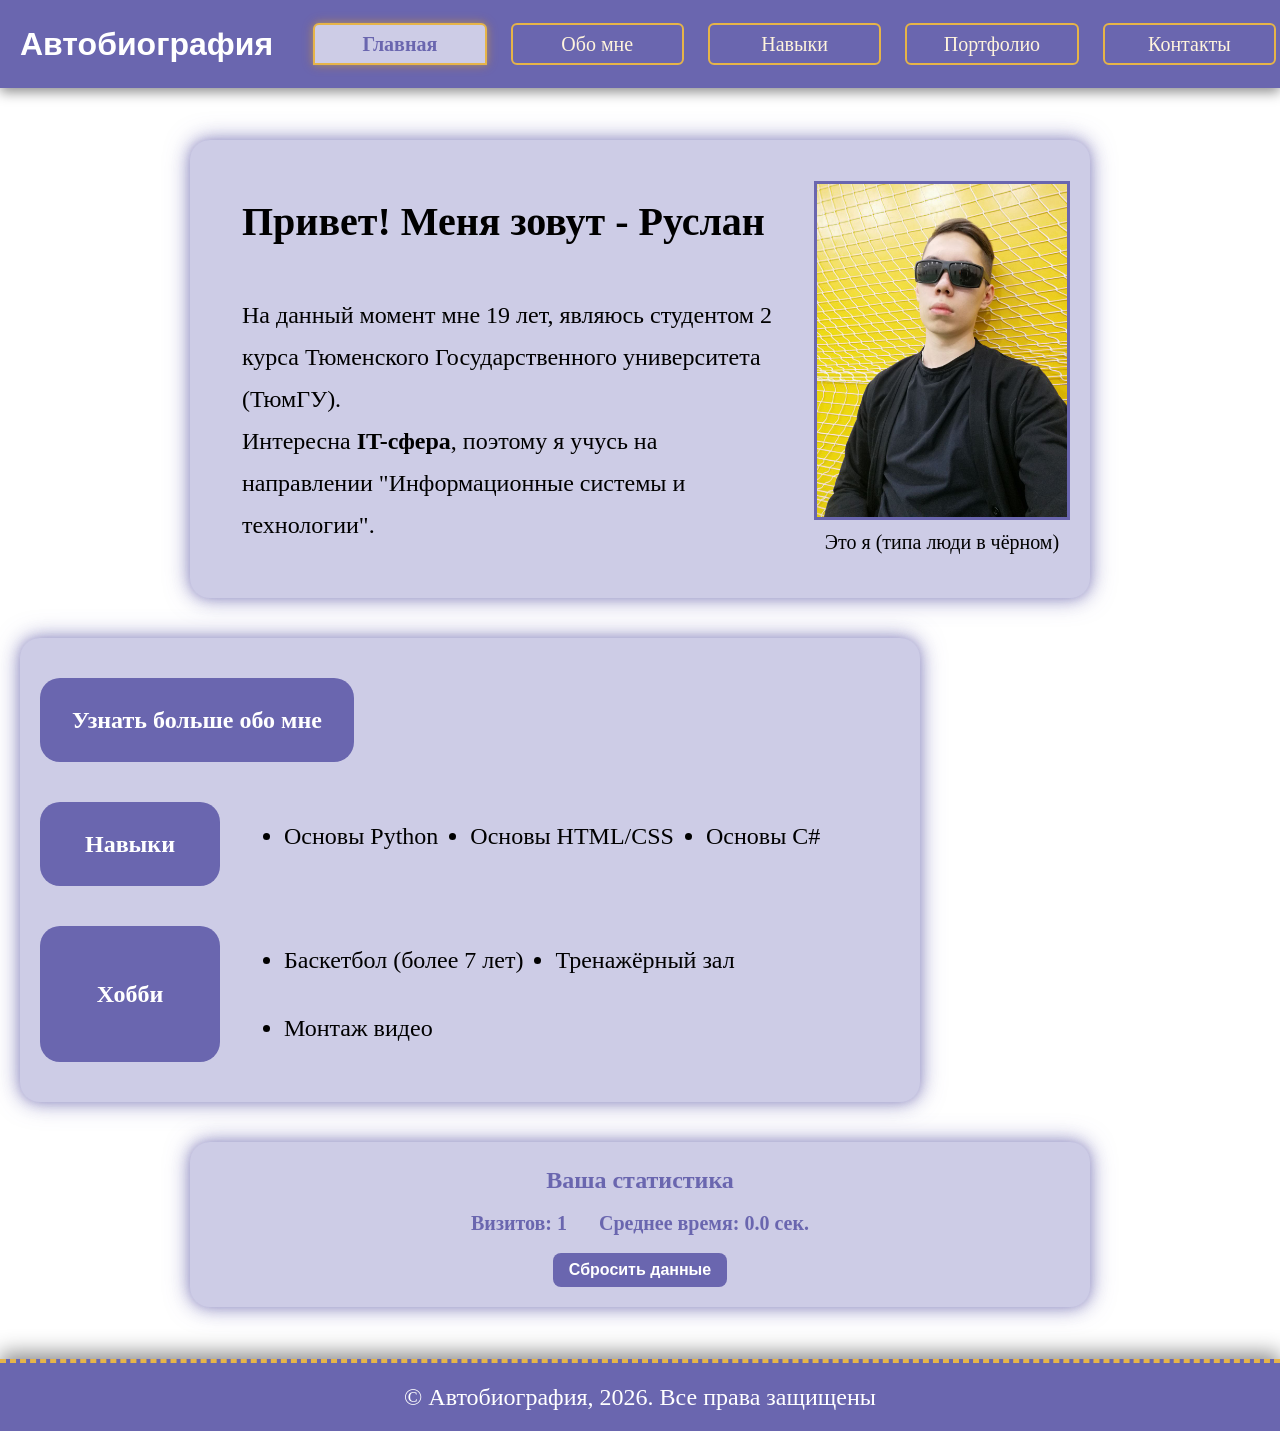
<file: index.html>
﻿<!DOCTYPE html>
<html lang="ru">
<head>
    <meta charset="utf-8" />
    <meta name="viewport" content="width=device-width, initial-scale=1.0">
    <link rel="stylesheet" href="css/common.css">
    <link rel="stylesheet" href="css/index.css">
    <title>Автобиография</title>
</head>
<body>
    <div id="header-layout"></div>
    <main>
        <h2 class="caption">Главная</h2>
        <div class="block">
            <div class="text t_1">
                <div class="text1_block">
                    <h2>Привет! Меня зовут - Руслан</h2>
                    <p class="p1">
                        <br />
                        На данный момент мне 19 лет, являюсь студентом 2 курса Тюменского Государственного университета (ТюмГУ).<br />
                        Интересна <strong>IT-сфера</strong>, поэтому я учусь на направлении "Информационные системы и технологии".
                    </p>
                </div>
                <figure>
                    <img class="avatar" src="static/images/avatar.jpg" alt="Моя фотография" width="600" height="400" loading="eager"/>
                    <figcaption>Это я (типа люди в чёрном)</figcaption>
                </figure>
            </div>
            <div id="dynamic-lists-layout"></div>
            <div id="stat-panel" class="text t_3">
                <h3>Ваша статистика</h3>
                <div class="stat-grid">
                    <p>Визитов: <span id="visit-count">0</span></p>
                    <p>Среднее время: <span id="avg-time">0</span> сек.</p>
                </div>
                <button id="reset-stats" class="reset-button">Сбросить данные</button>
            </div>
        </div>
    </main>
    <div id="footer-layout"></div>
    <script type="module" src="js/main.js"></script> 
</body>
</html>
</file>
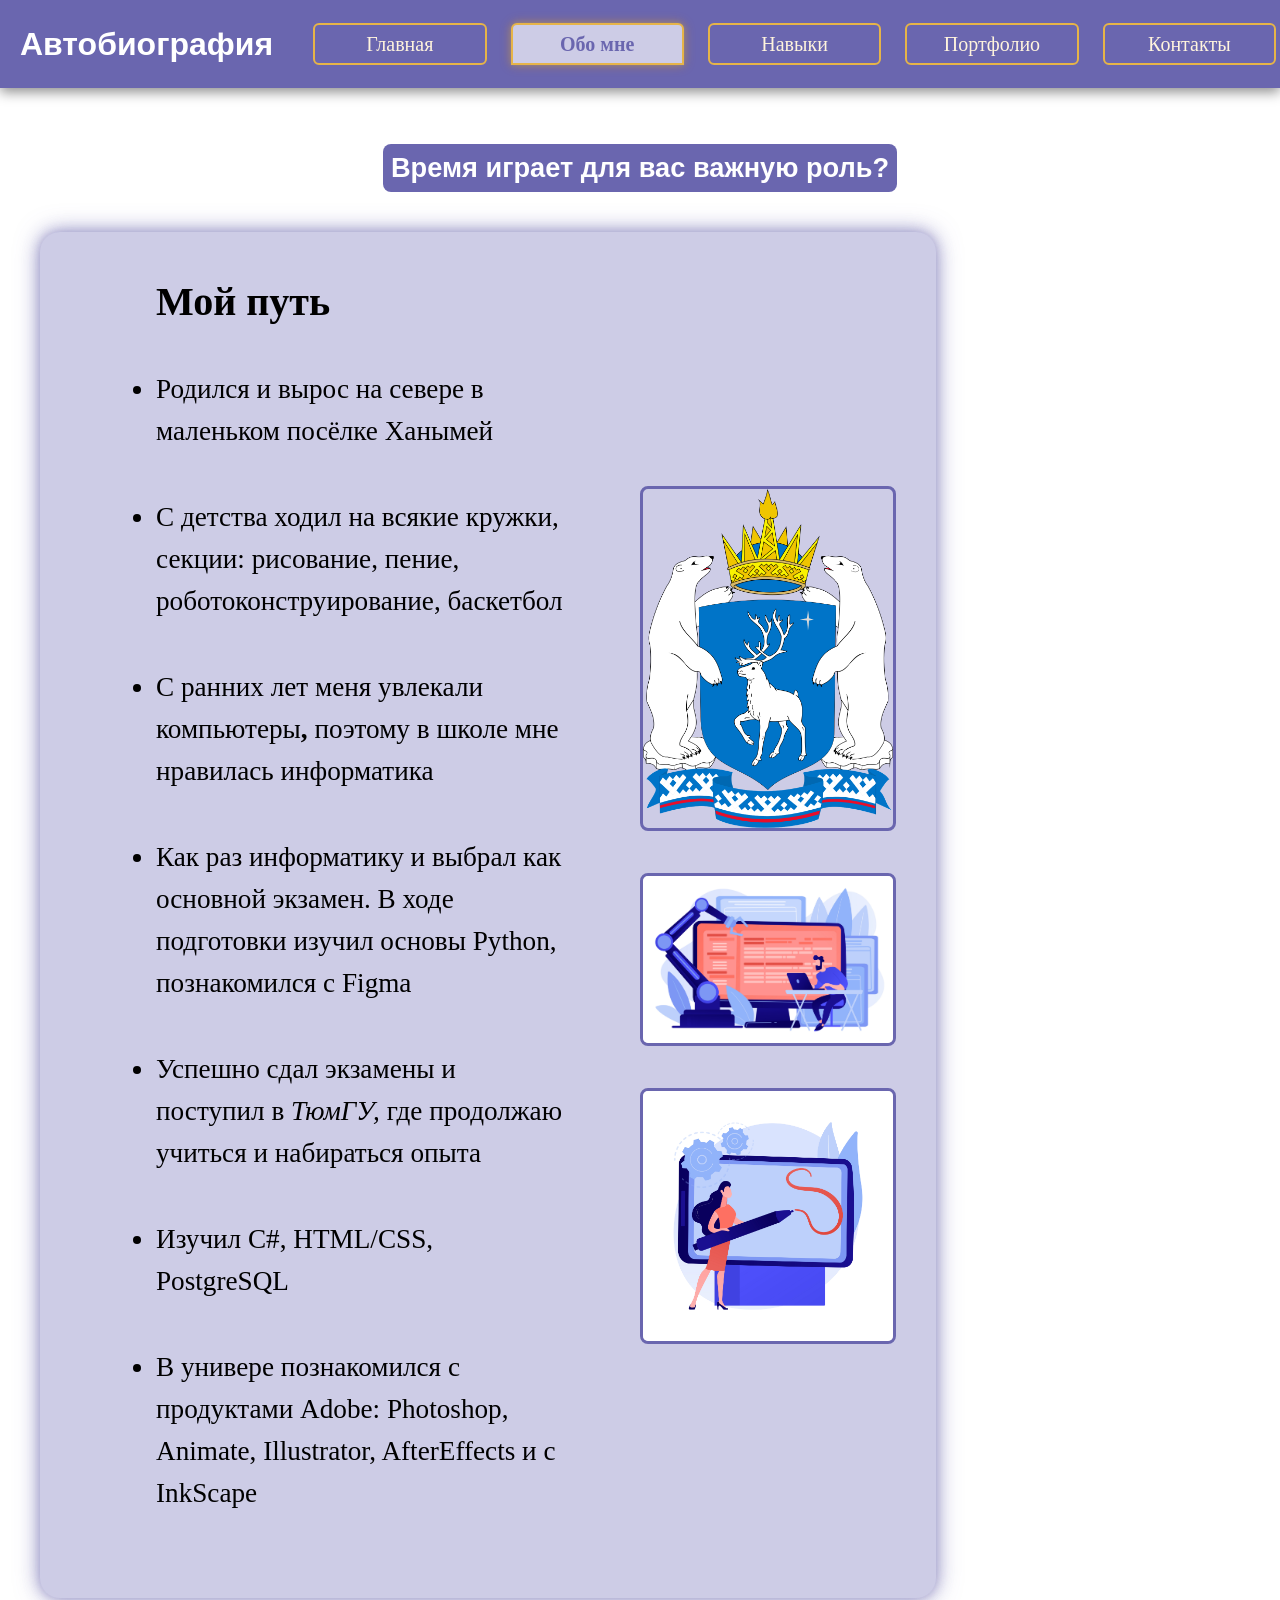
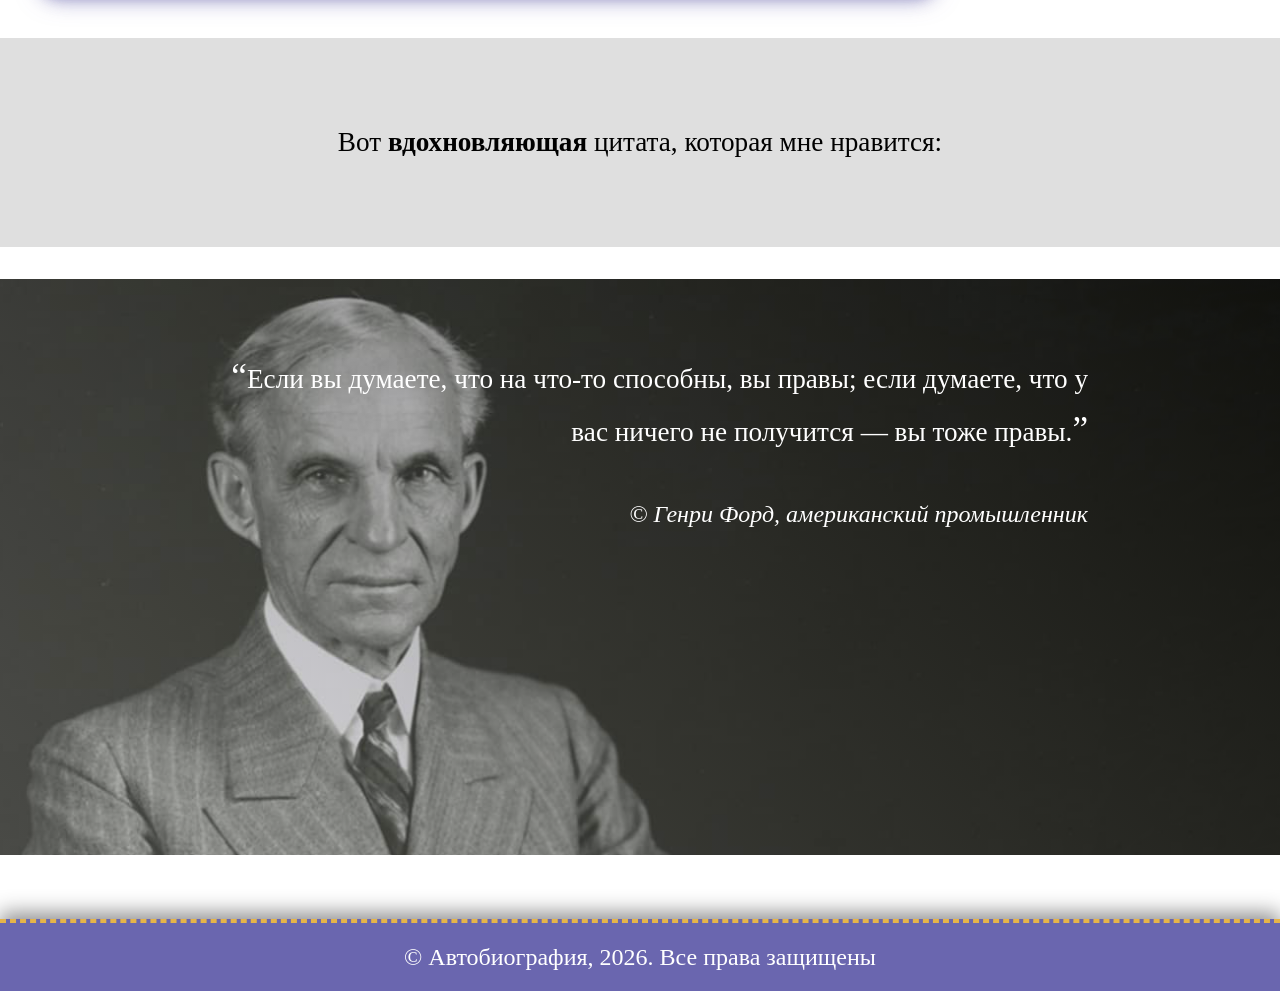
<file: about_me.html>
<!DOCTYPE html>
<html lang="ru">
<head>
    <meta charset="UTF-8">
    <meta name="viewport" content="width=device-width, initial-scale=1.0">
    <link rel="stylesheet" href="css/common.css">
    <link rel="stylesheet" href="css/about_me.css">
    <title>Обо мне</title>
</head>
<body>
    <div id="header-layout"></div>
    <main>
        <h2 class="caption">Обо мне</h2>
        <dialog id="modalWindow" class="modal-window">
            <h2>Нет времени читать всю информацию?</h2>
            <p>Я подготовил для вас своё <br><a class="a_resume" href="static/resume/resume.pdf" download="Резюме">=> Резюме <=</a></p>
            <div class="closeButtonBlock">
                <button id="closeButton" class="diagButton">Закрыть</button>
            </div>
        </dialog>
        <div class="diagButtonBlock">
            <button id="openButton" class="diagButton">Время играет для вас важную роль?</button>
        </div>
        <div class="text1">
            <div class="text1_block">
                <h2>Мой путь</h2>
                <ul class="points" id="biography-steps"></ul>
            </div>
            <div class="images">
                <img class="text1_img" src="static/images/Yamal.png" alt="Ямал" width="600" height="400" loading="eager"/>
                <img class="text1_img" src="static/images/Comp_science.jpg" alt="Информатика" width="600" height="400" loading="eager"/>
                <img class="text1_img" src="static/images/Design.jpg" alt="Дизайн" width="600" height="400" loading="lazy"/>
            </div>
        </div>
        <div class="quote-background">
            <p class="quote">Вот <strong>вдохновляющая</strong> цитата, которая мне нравится:</p>
        </div>
        <div class="text2">
            <blockquote>
                <p><span class="symbols">&ldquo;</span>Если вы думаете, что на что-то способны, вы правы; если думаете, что у вас ничего не получится — вы тоже правы.<span class="symbols">&rdquo;</span></p>
                <cite>&copy; Генри Форд, американский промышленник</cite>
            </blockquote>
        </div>
    </main>
    <div id="footer-layout"></div>
    <script type="module" src="js/main.js"></script>
</body>
</html>
</file>
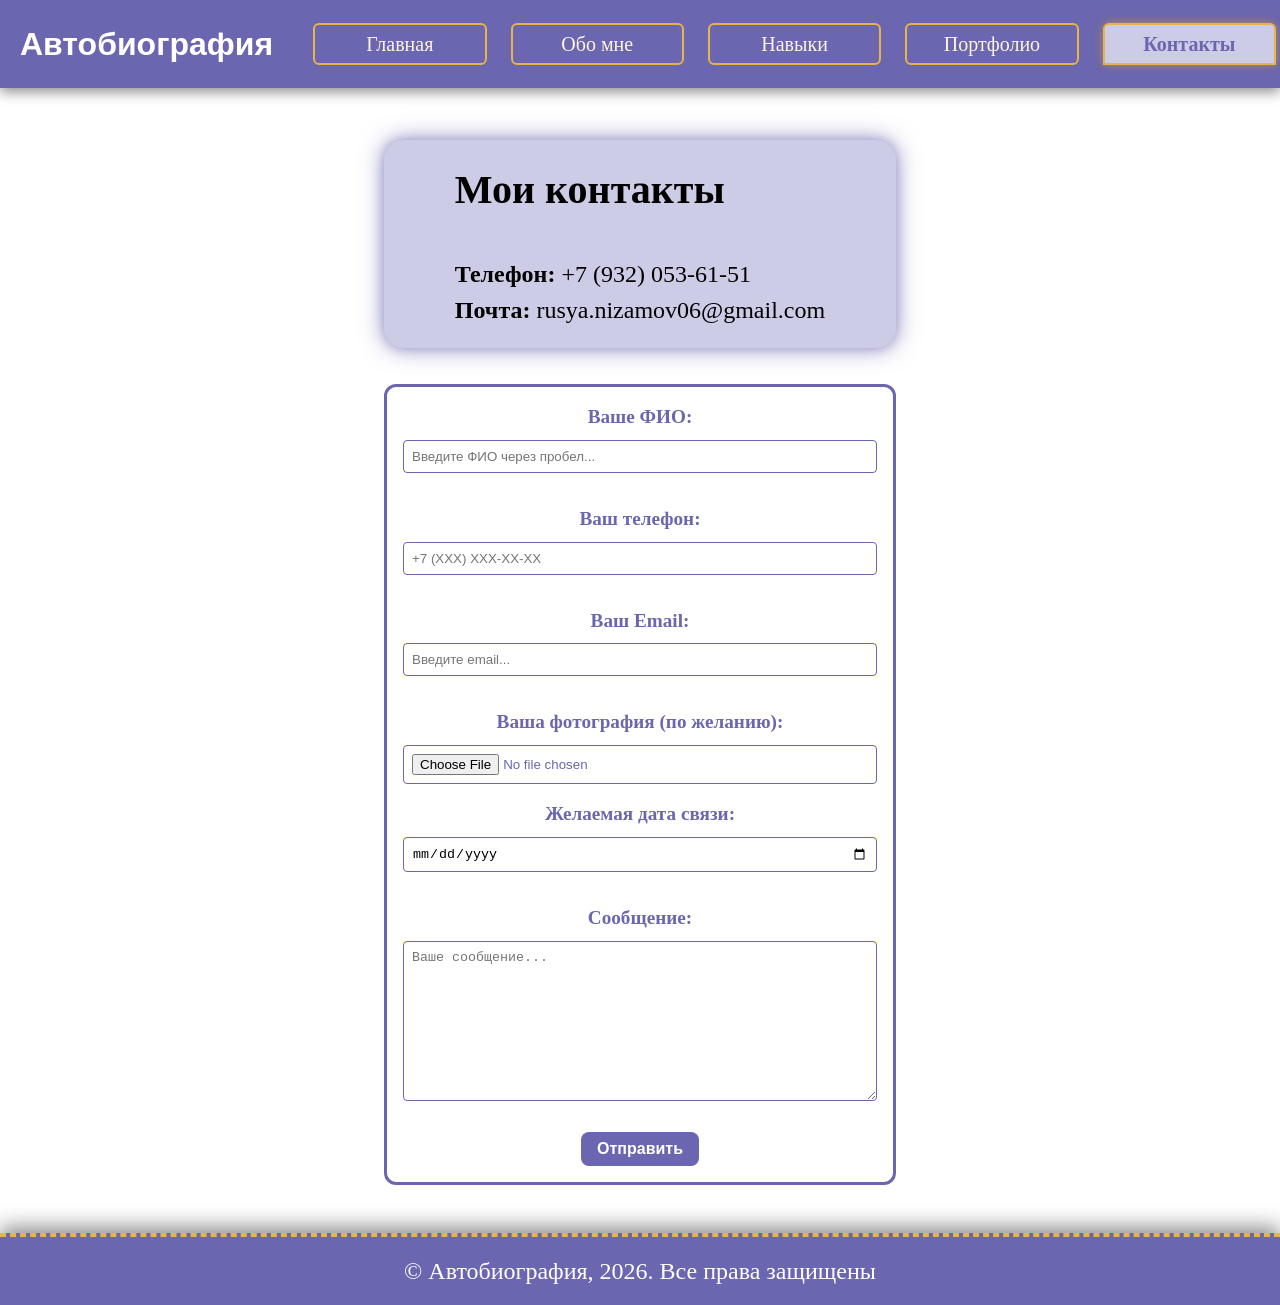
<file: contacts.html>
<!DOCTYPE html>
<html lang="ru">
<head>
    <meta charset="UTF-8">
    <meta name="viewport" content="width=device-width, initial-scale=1.0">
    <link rel="stylesheet" href="css/common.css">
    <link rel="stylesheet" href="css/contacts.css">
    <title>Контакты</title>
</head>
<body>
    <div id="header-layout"></div>
    <main>
        <h2 class="caption">Контакты</h2>
        <div class="text1">
            <div class="text1_block">
                <h2>Мои контакты</h2>
                <p class="p1">
                    <br />
                    <strong>Телефон:</strong> +7&nbsp;(932)&nbsp;053-61-51
                    <br />
                    <strong>Почта:</strong> rusya.nizamov06@gmail.com
                </p>
            </div>
        </div>
        <div class="form_block">
            <form id="contact-form">
                <div class="form-container">
                    <label for="fio-input">Ваше ФИО:</label>
                    <input type="text" id="fio-input" placeholder="Введите ФИО через пробел...">
                    <div id="fio-output"></div>
                </div>
                <div class="form-container">
                    <label for="phone-input">Ваш телефон:</label>
                    <input type="tel" id="phone-input" placeholder="+7 (XXX) XXX-XX-XX">
                    <div id="phone-output"></div>
                </div>
                <div class="form-container">
                    <label for="email-input">Ваш Email:</label>
                    <input type="email" id="email-input" placeholder="Введите email...">
                    <div id="email-output"></div>
                </div>
                <div class="form-container">
                    <label for="photo-input">Ваша фотография (по желанию):</label>
                    <input type="file" id="photo-input" accept="image/*">
                    <div id="photo-preview"></div>
                </div>
                <div class="form-container">
                    <label for="date-input">Желаемая дата связи:</label>
                    <input type="date" id="date-input">
                    <div id="date-output"></div>
                </div>
                <div class="form-container">
                    <label for="message-input">Сообщение:</label>
                    <textarea id="message-input" placeholder="Ваше сообщение..."></textarea>
                </div>
                <button type="submit" class="submit_button">Отправить</button>
            </form>
        </div>
    </main>
    <div id="footer-layout"></div>
    <script type="module" src="js/main.js"></script>
</body>
</html>
</file>
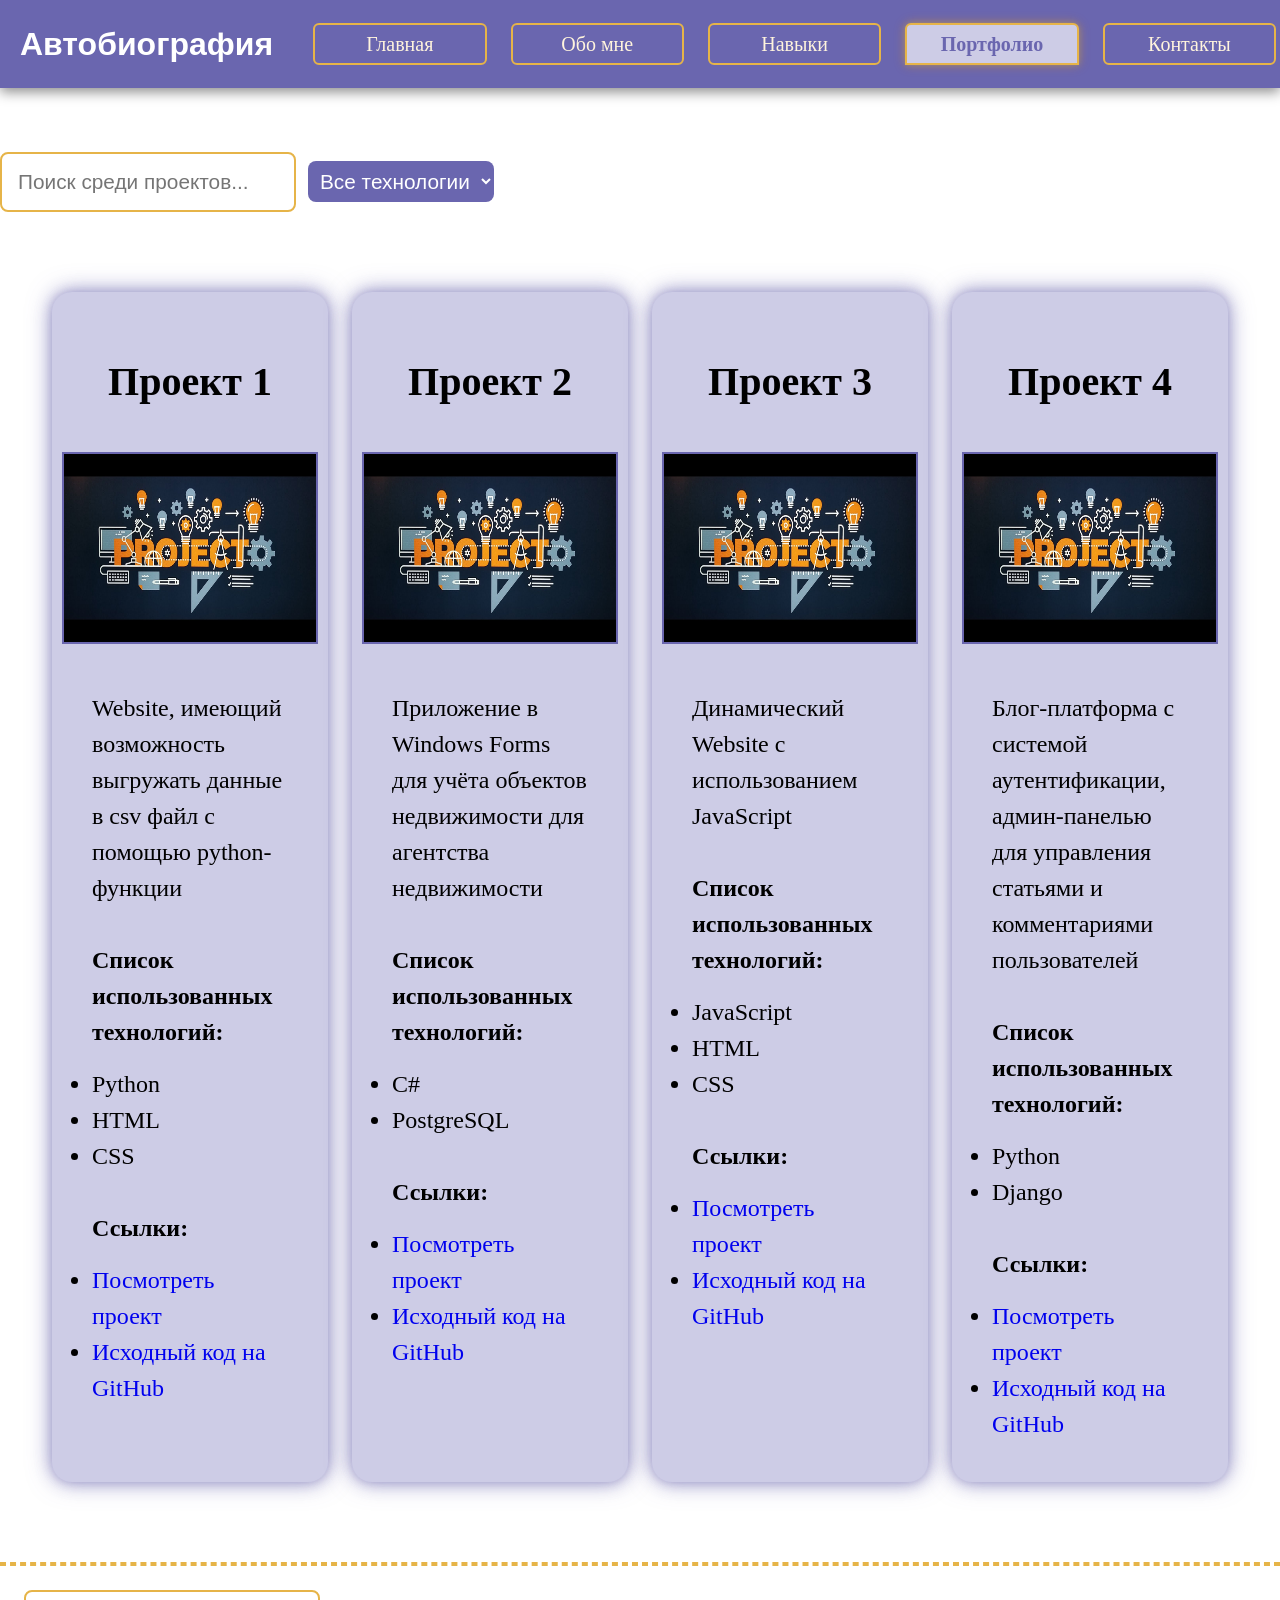
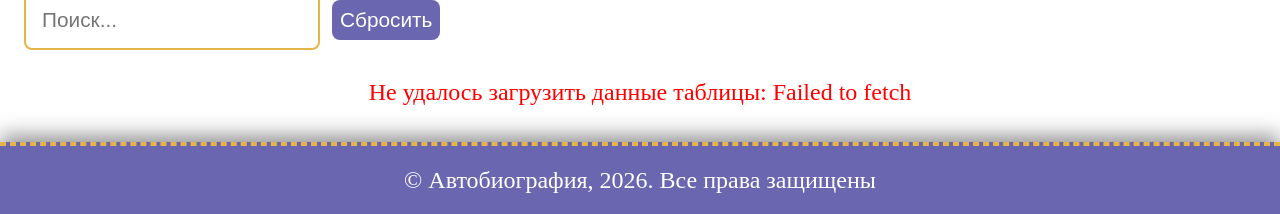
<file: portfolio.html>
<!DOCTYPE html>
<html lang="ru">
<head>
    <meta charset="UTF-8">
    <meta name="viewport" content="width=device-width, initial-scale=1.0">
    <link rel="stylesheet" href="css/common.css">
    <link rel="stylesheet" href="css/portfolio.css">
    <title>Портфолио</title>
</head>
<body>
    <div id="header-layout"></div>
    <main>
        <h2 class="caption">Портфолио</h2>
        <div class="filter-block">
            <input type="text" id="project-search" class="search-field" placeholder="Поиск среди проектов..." />
            <select id="tech-filter" class="diagButton">
                <option value="">Все технологии</option>
                <option value="Python">Python</option>
                <option value="JavaScript">JavaScript</option>
                <option value="HTML">HTML/CSS</option>
                <option value="PostgreSQL">PostgreSQL</option>
                <option value="C#">C#</option>
                <option value="Django">Django</option>
            </select>
        </div>
        <div class="cards" id="projects-layout"></div>
        <hr class="section-divider">
        <div class="table-controls">
            <input type="text" id="table-search" class="search-field" placeholder="Поиск..." />
            <button id="reset-table-btn" class="diagButton reset-table-btn"> Сбросить</button>
        </div>
        <div id="table-layout" class="table-container">
            <p style="text-align: center; color: #e6b448;">Загрузка данных таблицы...</p>
        </div>
    </main>
    <div id="footer-layout"></div>
    <script type="module" src="js/main.js"></script> 
</body>
</html>
</file>
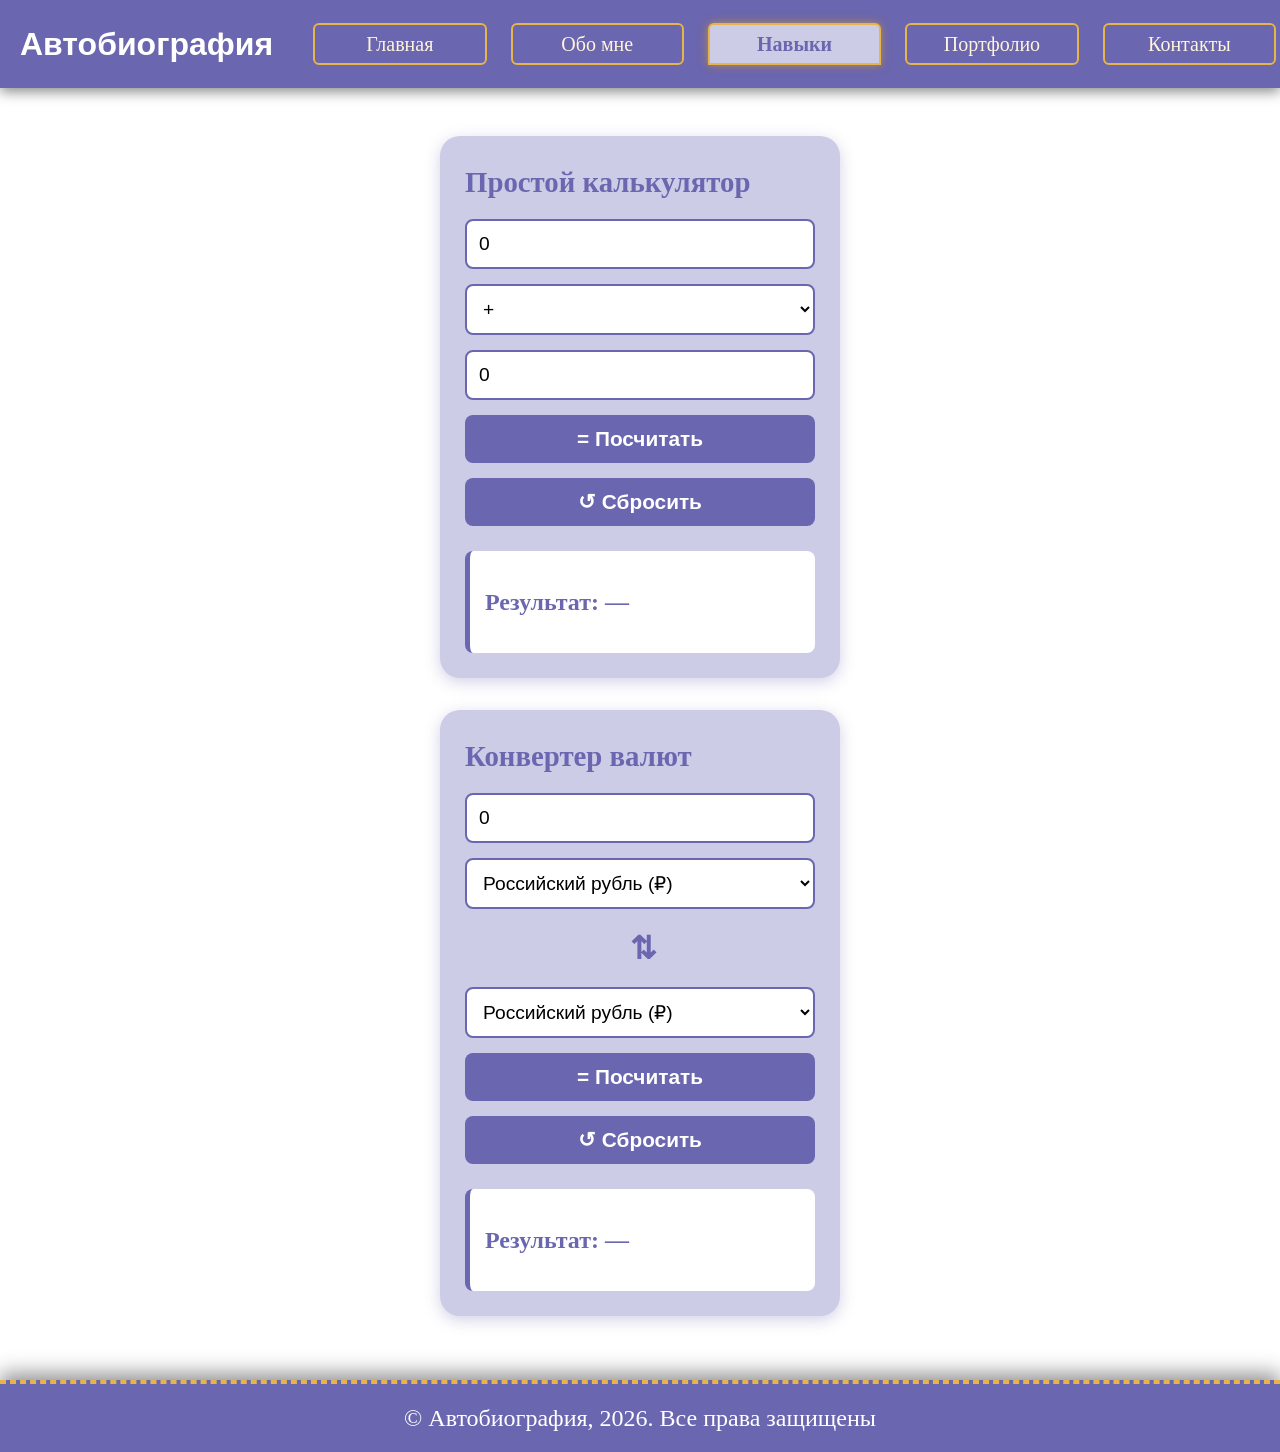
<file: skills.html>
<!DOCTYPE html>
<html lang="ru">
<head>
    <meta charset="UTF-8">
    <meta name="viewport" content="width=device-width, initial-scale=1.0">
    <link rel="stylesheet" href="css/common.css">
    <link rel="stylesheet" href="css/skills.css">
    <title>Навыки</title>
</head>
<body>
    <div id="header-layout"></div>
    <main>
        <h2 class="caption">Навыки</h2>
        <div class="skills-container">
            <div class="skill-card modern-calc">
                <h3>Простой калькулятор</h3>
                <div class="calc-box">
                    <input type="text" id="num1" value="0" placeholder="Число 1" inputmode="decimal"/>
                    <select id="operation">
                        <option value="+">+</option>
                        <option value="-">-</option>
                        <option value="*">*</option>
                        <option value="/">/</option>
                    </select>
                    <input type="text" id="num2" value="0" placeholder="Число 2" inputmode="decimal"/>                    
                    <button id="calc-submit-btn">= Посчитать</button>
                    <button id="calc-reset-btn" class="reset-btn">&#8634; Сбросить</button>                    <div class="result" id="calcResult">
                        Результат: —
                    </div>
                </div>
            </div>
            <div class="skill-card modern-converter">
                <h3>Конвертер валют</h3>
                <div class="converter-box">
                    <input type="text" id="convAmount" value="0" placeholder="Количество" inputmode="decimal"/>
                    <select id="currency1">
                        <option value="RUB">Российский рубль (&#8381;)</option>
                        <option value="USD">Американский доллар ($)</option>
                        <option value="EUR">Евро (&#8364;)</option>
                        <option value="CNY">Китайский юань (&#165;)</option>
                        <option value="GBP">Британский фунт (&#163;)</option>
                        <option value="JPY">Японская иена (&#165;)</option>
                        <option value="TRY">Турецкая лира (&#8378;)</option>
                        <option value="KZT">Казахстанский тенге (&#8376;)</option>
                        <option value="UAH">Украинская гривна (&#8372;)</option>
                        <option value="BYN">Белорусский рубль (Br)</option>
                        <option value="UZS">Узбекский сум (so'm)</option>
                        <option value="AED">Дирхам ОАЭ (&#1583;.&#1573;)</option>
                        <option value="PLN">Польский злотый (z&#322;)</option>
                    </select>
                    <span class="arrow-swap">&#8645;</span>
                    <select id="currency2">
                        <option value="RUB">Российский рубль (&#8381;)</option>
                        <option value="USD">Американский доллар ($)</option>
                        <option value="EUR">Евро (&#8364;)</option>
                        <option value="CNY">Китайский юань (&#165;)</option>
                        <option value="GBP">Британский фунт (&#163;)</option>
                        <option value="JPY">Японская иена (&#165;)</option>
                        <option value="TRY">Турецкая лира (&#8378;)</option>
                        <option value="KZT">Казахстанский тенге (&#8376;)</option>
                        <option value="UAH">Украинская гривна (&#8372;)</option>
                        <option value="BYN">Белорусский рубль (Br)</option>
                        <option value="UZS">Узбекский сум (so'm)</option>
                        <option value="AED">Дирхам ОАЭ (&#1583;.&#1573;)</option>
                        <option value="PLN">Польский злотый (z&#322;)</option>
                    </select>
                    <button id="conv-submit-btn">= Посчитать</button>
                    <button id="conv-reset-btn" class="reset-btn">&#8634; Сбросить</button>                    <div class="result" id="convResult">
                        Результат: —
                    </div>
                </div> 
            </div>
        </div>
    </main>
    <div id="footer-layout"></div>
    <script type="module" src="js/main.js"></script>
</body>
</html>
</file>
<file: css/common.css>
* {
    margin: 0;
    padding: 0;
    box-sizing: border-box;
}
body {
    font-family: Georgia, serif;
    font-size: 1rem;
    line-height: 1.5;
    min-height: 100vh;
    display: flex;
    flex-direction: column;
    visibility: hidden;
    position: fixed;
    width: 100%;
}
body.page-ready {
    visibility: visible;
    position: static;
}
main {
    flex: 1;
}
header {
    position: relative;
    text-align: center;
    background-color: #6A66AF;
    box-shadow: 0 4px 12px rgba(0,0,0,0.45);
    flex-shrink: 0;
    margin-bottom: 2rem;
    z-index: 1000;
}
.header_button {
    width: 20%;
    min-width: 7rem;
    height: auto;
    min-height: 2.5rem;
    align-items: center;
    padding: 0.25rem;
    margin: 0.25rem;
    border: 2px solid #e6b448;
    border-radius: 6px;     
    overflow-wrap: break-word;       
}
.header_link {
    font-size: 1.25rem;
    color: #FFF4DD;
    text-decoration: none;
}
.header_link:hover {
    color: #CDCCE6;
} 
.button_active {
    background-color: #CDCCE6; 
    border-radius: 6px 6px 0 0;
    box-shadow:
        0 0 3px rgba(255, 247, 204, 0.05),
        0 0 6px rgba(255, 235, 59, 0.1),
        0 0 9px rgba(255, 193, 7, 0.15),
        0 0 12px rgba(255, 152, 0, 0.3);
}
.link_active {
    color: #6A66AF;
    font-weight: bold;
}

nav {
    display: flex;
    gap: 1rem;
    row-gap: 0;
    align-items: center;
    justify-content: center;
}
a {
    text-decoration: none;
}
h1 {
    font-family: 'Tahoma', sans-serif;
    color: white;
    padding: 1.25rem;
    font-size: 2rem;
}
a, p, ul, li, strong, em {
    font-size: 1.5rem;
}
h2 {
    font-size: 2.5rem;
}
.caption {
    display: none;
}
footer {
    margin-top: 2rem;
    display: flex;
    flex-shrink: 0;
    flex-direction: column;
    align-items: center;
    background-color: #6A66AF;
    color: white;
    box-shadow: 0 -0.375rem 1.25rem rgba(0,0,0,0.45);
}
hr {
    width: 100%;
    border: 2px dashed #e6b448;
}
.p2 {
    padding: 1rem;
}
.menu-toggle, .left_panel, .burger_img {
    display: none;
}
.burger_img {
    width: 40%;
    height: 40%;
    margin: 1rem;
    cursor: pointer;
}
.left_panel {
    position: fixed;
    top: 0;
    left: 0;
    transform: translateX(-200%);
    width: 40vw;
    height: 100vh;
    background-color: #6A66AF;
    box-shadow: 0 4px 12px rgba(0,0,0,0.45);
    flex-direction: column;
    padding: 1rem;
    transition: left 0.3s ease;
    cursor: pointer;
}
.lp_img {
    width: 2rem;
    height: 2rem;
    margin-bottom: 1rem;
    align-self: flex-end;
}
.lp_caption {
    color: white;
    font-size: 1.5rem;
    padding: 10px 0;
    width: 100%;
    word-wrap: break-word;
    overflow-wrap: break-word;
}
.lp_button {
    width: 100%;
    height: auto;
    min-height: 2.5rem; 
    align-items: center;
    padding: auto;
    margin: 2rem;
    border: 2px solid #e6b448; 
    border-radius: 0.375rem;
    display: flex;          
    align-items: center;      
    justify-content: center;        
    box-sizing: border-box;
    overflow-wrap: break-word;
}
.lp_link {
    font-size: 1.5rem;
    color: #FFF4DD;
    word-wrap: break-word;
    overflow-wrap: break-word;
}
.lp_button_active {
    background-color: #CDCCE6; 
    box-shadow:
        0 0 3px rgba(255, 247, 204, 0.05),
        0 0 6px rgba(255, 235, 59, 0.1),
        0 0 9px rgba(255, 193, 7, 0.15),
        0 0 12px rgba(255, 152, 0, 0.3);
}
.lp_link_active {
    color: #6A66AF;
    font-weight: bold;
}
.lp_link_active:hover {
    color: rgb(236, 151, 52);
}
@media screen and (max-width: 767px) {
    main {
        padding-top: 4rem;
    }
    header {
        display: none;
    }
    .burger_img {
        display: block;
        width: 45px;
        height: 45px;
        margin: 5px 0 0 5px;
        z-index: 1001;
    }
    .burger_img, .caption {
        top: 0;
        position: fixed;
    }
    .left_panel {
        display: flex;
        flex-direction: column;
        align-items: center;      
        justify-content: center; 
        text-align: center;
        overflow-wrap: break-word;
        background-color: #6A66AF;
        box-shadow: 0 0.375rem 1.25rem rgba(0,0,0,0.45);
        transition: transform 0.3s ease;
        padding: 4px;
        border-radius: 0 12px 12px 0;
        z-index: 1000;
    }
    .menu-toggle:checked ~ .left_panel {
        transform: translateX(0);
        position: fixed;
    }
    .lp_caption {
        font-size: 1.5rem;
    }
    .lp_button {
        margin: 0.5rem auto;
        padding: 0.5rem auto;
        word-wrap: break-word;
        overflow-wrap: break-word;
    }
    .lp_link {
        display: block;
        font-size: 1rem;
        word-wrap: break-word;
        overflow-wrap: break-word;
        text-align: center;
        max-width: 100%;
    }
    .lp_img {
        width: 4rem;
        height: 4rem;
        align-self: center;
    }
    .caption {
        display: block;
        font-size: 2.25rem;
        text-align: right;
        margin: 0;
        background-color:#e6b448;
        box-shadow: 0 2px 8px rgba(0,0,0,0.2);
        width: 100%;
        height: auto;
        padding-right: 1rem;
        z-index: 999;
    }
    h2 {
        font-size: 1.75rem;
        text-align: left;
    }
    .block {
        grid-template-columns: 1fr;
        max-width: 100%;
        margin: 1.25rem auto;
        padding: 0 3rem;
        justify-items: center;
    }
    .stat-grid {
        flex-direction: column;
        gap: 0.5rem;
    }
}
@media screen and (min-width: 767px) and (max-width: 1023px) {
    .burger_img, .lp_img, .menu-toggle, header {
        display: none;
    }
    .left_panel {
        display: flex;
        flex-direction: column;
        transform: translateX(0);
        align-items: center;      
        justify-content: center;
        text-align: center;
        overflow-wrap: break-word;
        background-color: #6A66AF;
        box-shadow: 0 0.375rem 1.25rem rgba(0,0,0,0.45);
        width: 23vw;
        height: 100vh;
        padding: 4px;
        border-radius: 0 12px 12px 0;
        z-index: 1000;
    }
    .menu-toggle:checked ~ .left_panel {
        transform: translateX(0);
    }
    .lp_caption {
        font-size: 2rem;
    }
    .lp_button {
        margin: 1rem;
    }
    .caption {
        font-size: 2.5rem;
        margin: 1rem;
        text-align: right;
    }
    h2 {
        font-size: 2rem;
    }
    footer {
        margin-left: 20vw;
    }
    .stat-grid {
        display: flex;
        justify-content: center;
        gap: 2rem;
    }
}
</file>
<file: css/index.css>
.avatar {
    border: 3px solid #6A66AF;
    width: 20vw;
    height: 50%;
}
.block {
    display: flex;
    flex-direction: column;
    align-items: stretch;
}
.text {
    display: flex;
    align-items: center;
    align-self: center;
    justify-self: center;
    background-color: #CDCCE6;
    border-radius: 20px;
    margin: 20px;
    width: 100%;
    max-width: 900px;
    padding: 20px;
    box-shadow:
    0 0 6px rgba(106, 102, 175, 0.1),   
    0 0 12px rgba(106, 102, 175, 0.2),  
    0 0 18px rgba(106, 102, 175, 0.3),   
    0 0 24px rgba(106, 102, 175, 0.5);   
}
.text1_block {
    display: flex;
    flex-direction: column;
    margin: 2rem;
}
.t_2 {
    flex-wrap: wrap;
    flex-direction: column;
    justify-content: left;
}
.row {
    display: flex;
    flex-direction: row;
    margin: 20px auto;
    gap: 2rem;
    width: 100%;
    max-width: 900px;
}
.row:nth-child(2),
.row:nth-child(3) {
    align-items: stretch;
}
.el_t_2 {
    display: flex;
    gap: 2rem;
    flex-wrap: wrap;
    align-items: flex-start;
}
.url {
    padding: 1.5rem 2rem;
    background-color: #6A66AF;
    border-radius: 20px;
    min-width: 180px;
    text-align: center;
    display: inline-flex;
    align-items: center;
    justify-content: center;
}
.url a {
    word-wrap: break-word;
    overflow-wrap: break-word;
    color: white;
    font-weight: bold;
    cursor: pointer;
}
.url a:hover {
    color: #e6b448;
}
ul.el_t_2 {
    margin: 0 2rem;
    padding: 1rem 0;        
    flex: 1;     
}
.p1 {
    line-height: 42px;
}
figure {
    text-align: center;
}
figcaption {
    font-size: 20px;
}

.t_3 {
    text-align: center;
    flex-direction: column;
    color: #6A66AF;
}
.t_3 h3 {
    margin-bottom: 10px;
    font-size: 1.5rem;
}
.stat-grid {
    display: flex;
    justify-content: center;
    gap: 2rem;
}
.stat-grid p {
    font-weight: bold;
    font-size: 1.25rem;
}
.reset-button {
    margin-top: 15px;
    padding: 8px 16px;
    background-color: #6A66AF;
    color: white;
    border: none;
    border-radius: 8px;
    font-weight: bold;
    font-size: 1rem;
    cursor: pointer;
    transition: all 0.3s;
}
.reset-button:hover {
    background-color: #e6b448;
    transform: scale(1.02);
}
.reset-button:active {
    transform: scale(0.95);
}
@media screen and (max-width: 767px) {
    .text {
        margin: 1rem;
        padding: 1rem;
        max-width: 100%;
        box-sizing: border-box;
    }
    .text.t_1 {
        display: flex;
        flex-direction: column;
        align-items: center;
        overflow: hidden;
    }
    .text.t_1 h2 {
        word-wrap: break-word;
        overflow-wrap: break-word;
        max-width: 100%;
        width: 100%;
        margin: 0;
        font-size: 1.7rem;
        text-align: center;
    }
    .text1_block {
        width: 100%;
        max-width: 80%;
        margin: 1rem auto;
        padding: 0 0.5rem;
        box-sizing: border-box;
    }
    .text1_block strong, .text1_block p, #dynamic-lists-layout ul.el_t_2 li, .stat-grid p, .url a  {
        font-size: 1.2rem;
    }
    .text1_block p {
        word-wrap: break-word;
        overflow-wrap: break-word;
        max-width: 100%;
        line-height: 1.6;
    }
    .text.t_2 {
        width: 100%;
        max-width: 100%;
        overflow: hidden;
        padding: 0 1rem;
        box-sizing: border-box;
    }
    .text.t_2 .row {
        flex-direction: column;
        align-items: stretch;        
        gap: 1rem;
        width: 100%;
        margin: 1rem 0;
    }
    .avatar {
        width: 60%;
        max-width: 200px;
        height: auto;
        margin: 1rem auto;
        display: block;
    }
    figcaption {
        text-align: center;
        font-size: 1rem;
        word-wrap: break-word;
        overflow-wrap: break-word;
        max-width: 100%;
    }
    .el_t_2 {
        display: flex;
        flex-direction: column;
        width: 100%;
        align-items: center;
        justify-content: center;
        min-height: 80px;
        padding: 1rem;
        word-wrap: break-word;
        overflow-wrap: break-word;
    }
    #dynamic-lists-layout ul.el_t_2 {
        margin: 0;
        padding-left: 1rem;
        word-wrap: break-word;
        overflow-wrap: break-word;
        max-width: 100%;
    }
    #dynamic-lists-layout ul.el_t_2 li {
        word-wrap: break-word;
        overflow-wrap: break-word;
        line-height: 1.4;
        margin-bottom: 0.5rem;
    }
    .stat-grid {
        flex-direction: column;
        gap: 0.5rem;
        text-align: center;
    }
    .stat-grid p {
        word-wrap: break-word;
        overflow-wrap: break-word;
    }
}

@media screen and (min-width: 767px) and (max-width: 1023px){
    .block {
        margin-left: 26vw;
        margin-right: 3vw;
        justify-content: center;
    }
}
</file>
<file: css/about_me.css>
.modal-window {
    margin: auto;
    text-align: center;
    border: 0px;
    background-color: #CDCCE6;
    border-radius: 12px;
    padding: 1rem;
    box-shadow: 0 0 32px rgba(230, 180, 72, 0.5);
    opacity: 0;
    transform: scale(0.5) translateY(-15px);
    transition: opacity 0.3s ease, transform 0.3s ease;
}
.modal-window[open] {
    animation: modalAppear 0.3s ease forwards;
}
.modal-window::backdrop {
    animation: backdropAppear 0.3s ease forwards;
}
@keyframes modalAppear {
    from {
        opacity: 0;
        transform: scale(0.9) translateY(-15px);
    }
    to {
        opacity: 1;
        transform: scale(1) translateY(0);
    }
}
@keyframes backdropAppear {
    from {
        background-color: rgba(0, 0, 0, 0);
    }
    to {
        background-color: rgba(0, 0, 0, 0.4);
    }
}
.modal-window p {
    padding: 1rem;
    margin: 0;
}
.modal-window h2 {
    padding: 0;
    text-align: center;
}
.diagButtonBlock, .closeButtonBlock {
    display: flex;
    justify-content: center;
    margin: 1.5rem;
    width: auto;
    text-align: center;
}
.diagButton {
    padding: 0.5rem;
    background-color: #6A66AF;
    color: white;
    border: none;
    border-radius: 8px;
    font-weight: bold;
    font-size: 1.5rem;
    cursor: pointer;
    transition: all 0.3s;
}
.diagButton:hover {
    background-color: #e6b448;
    transform: scale(1.02);
}
.diagButton:active {
    transform: scale(0.95);
}
.text1 {
    display: flex;
    flex-direction: row;
    flex-wrap: wrap;
    align-items: center;
    justify-content: center;
    justify-self: center;
    width: 70vw;
    background-color: #CDCCE6;
    border-radius: 20px;
    margin: 2.5rem; 
    padding: 2.5rem;
    box-shadow:
    0 0 6px rgba(106, 102, 175, 0.1),   
    0 0 12px rgba(106, 102, 175, 0.2),  
    0 0 18px rgba(106, 102, 175, 0.3),   
    0 0 24px rgba(106, 102, 175, 0.5);   
}
.text1_block {
    display: flex;
    flex-wrap: wrap;
    gap: 20px;
    width: 50%;
    max-width: 800px;
    margin: 0 auto;
}
.text1_block h2 {
    width: 100%;
    text-align: left;
    margin-bottom: 1rem;
}
.text1_img {
    border: 3px solid #6A66AF;
    max-width: 100%;
    height: auto;
    border-radius: 8px;
    margin: 1rem auto;
    display: block;
}
.images {
    display: flex;
    flex-direction: column;
    gap: 10px;
    align-items: center;
    width: 20vw;
}
.points {
    width: 100%;
}
.text1_block li {
    margin-bottom: 0.5rem;
    word-wrap: break-word;
    overflow-wrap: break-word;
}
li {
    line-height: 42px;
}
.text2 {
    background-image: linear-gradient(
        45deg,
        rgba(255, 255, 255, 0.2),
        rgba(0, 0, 0, 0.5)
    ), url("/static/images/Henry_Ford.png");
    background-position: left top;
    background-repeat: no-repeat;
    background-size: cover;
    word-wrap: break-word;
    overflow-wrap: break-word;
    color: white;
    padding: 2rem;
    margin: 2rem auto;
    height: 36rem;
    max-height: 60%;
}
.quote-background {
    max-width: 100%;
    width: 100%;
    background-color:rgba(223, 223, 223, 1);
    padding: 4px;
}
.quote {
    max-width: 100%;
    margin: 5rem auto;
    box-sizing: border-box;
    text-align: center;
}
.text1_block li, .text1_block strong, .text1_block em, .diagButton, .quote, .quote strong, blockquote p {
    font-size: 1.7rem;
}
blockquote {
    margin: 2.5rem auto;
    text-align: right;
    word-wrap: break-word;
    overflow-wrap: break-word;
    width: 70vw;
}
blockquote p {
    text-align: right;
    margin: 2.5rem auto;
}
cite {
    font-size: 1.5rem;
}
.symbols {
    font-size: 2.2rem;
}
.a_resume {
    font-weight: bold;
    text-decoration: none;
    color: black;
}
.a_resume:hover {
    color: #6A66AF;
}
.hover-image-trigger {
    cursor: default;
    border-bottom: none; 
    color: inherit;
    font-weight: normal;
    display: inline;
}
.hover-image-popup {
    display: none;
}
@media screen and (max-width: 767px) {
    .text1_block {
        width: 100%;
        padding: 0 0.5rem;
        box-sizing: border-box;
    }
    .diagButtonBlock {
        max-width: 80%;
        justify-self: center;
    }
    .text1_block h2 {
        text-align: center;
        font-size: 1.7rem;
    }
    .text1_block ul {
        list-style-position: inside;
        padding-left: 0;
    }
    blockquote p {
        font-size: 1.5rem;
    }
    .text1_block li, .text1_block strong, .text1_block em, .diagButton, cite {
        font-size: 1.2rem;
    }
    .text1_img {
        width: 100%;
    }
    .hover-image-trigger {
        cursor: pointer;
        border-bottom: 2px dotted #6A66AF;
        color: #6A66AF;
        font-weight: bold;
        display: inline-block;
        transition: color 0.2s;
        position: relative;
    }
    .hover-image-trigger:hover {
        color: #e6b448;
        border-bottom-color: #e6b448;
    }
    .hover-image-popup {
        display: none;
        position: absolute;
        bottom: calc(100% + 10px);
        left: 50%;
        transform: translateX(-50%);
        z-index: 100;
        background: white;
        padding: 8px;
        border-radius: 8px;
        box-shadow: 0 4px 16px rgba(106, 102, 175, 0.4);
        min-width: 150px;
        max-width: 250px;
        pointer-events: none;
    }
    .hover-image-popup::after {
        content: '';
        position: absolute;
        top: 100%;
        left: 50%;
        transform: translateX(-50%);
        border: 8px solid transparent;
        border-top-color: white;
    }
    .hover-image-popup img {
        width: 100%;
        max-width: 200px;
        height: auto;
        border-radius: 4px;
        display: block;
        border: 2px solid #6A66AF;
        z-index: 10000;
    }
    .hover-image-trigger.active .hover-image-popup {
        display: block;
        animation: fadeIn 0.2s ease-in;
    }
    @keyframes fadeIn {
        from {
            opacity: 0;
            transform: translateX(-50%) translateY(10px);
        }
        to {
            opacity: 1;
            transform: translateX(-50%) translateY(0);
        }
    }
    .images {
        display: none;
    }
}
@media screen and (min-width: 767px) and (max-width: 1023px){
    .text1, .quote, .diagButtonBlock {
        margin-left: 26vw;
        margin-right: 3vw;
    }
    .text2 {
        margin-left: 20vw;
    }
    .text1_block {
        width: 100%;
        max-width: 600px;
    }
    .text1_block h2 {
        text-align: center;
    }
    .text1_block ol {
        text-align: center;
        list-style-position: inside;
        padding-left: 0;
    }
    .images {
        flex-direction: row;
        justify-content: center;
    }
    .text1_block li, .text1_block strong, .text1_block em, .diagButton, .quote, .quote strong, blockquote p {
        font-size: 1.5rem;
    }
    cite {
        font-size: 1.3rem;
    }
}
</file>
<file: css/contacts.css>
.text1 {
    display: flex;
    justify-content: center;
    align-items: center;
    background-color: #CDCCE6;
    border-radius: 20px;
    margin: 20px auto;
    padding: 20px;
    width: 40vw;
    box-shadow:
    0 0 6px rgba(106, 102, 175, 0.1),   
    0 0 12px rgba(106, 102, 175, 0.2),  
    0 0 18px rgba(106, 102, 175, 0.3),   
    0 0 24px rgba(106, 102, 175, 0.5);   
}
.text1_block {
    display: flex;
    flex-direction: column;
}
form {
    border: 3px solid #6A66AF; 
    border-radius: 12px;
    width: 40vw;
    margin: 1rem auto;
    padding: 1rem;
    color: #6A66AF;
    font-weight: bold;
    box-sizing: border-box;
}
.form-container {
    display: flex;
    flex-direction: column;
    align-items: center;
    text-align: center;
    margin-bottom: 1rem;
    width: 100%;
}
.form-container label {
    margin-bottom: 0.5rem;
    font-size: 1.2rem;
}
form input, .fio-block {
    width: 50%;
}
#fio-output,
#phone-output,
#email-output,
#date-output {
    display: flex;
    flex-direction: column;
    color: #3fce57;
    margin: 0.5rem auto;
    text-align: center;
    font-size: 1rem;
    width: 100%;
    max-width: 100%;
    overflow-wrap: break-word;
}
#fio-output strong {
    font-size: 1rem;
}
form input, textarea {
    border: 1px solid #6A66AF; 
    border-radius: 4px;
    padding: 0.5rem;
    width: 100%;
    max-width: 100%;
    min-width: 100%;
    box-sizing: border-box;
}
form input:focus, textarea:focus {
    outline: none;
    border-color: #e6b448;
    box-shadow: 0 0 8px rgba(230, 180, 72, 0.5);
}
.form_block {
    display: flex;
    flex-direction: column;
    text-align: center;
    justify-content: center;
}
.form_block textarea {
    max-width: 100%;
    max-height: 18rem;
    min-height: 10rem;
    width: 100%;
}
.submit_button {
    margin-top: 15px;
    padding: 8px 16px;
    background-color: #6A66AF;
    color: white;
    border: none;
    border-radius: 8px;
    font-weight: bold;
    font-size: 1rem;
    cursor: pointer;
    transition: all 0.3s;
}
.submit_button:hover {
    background-color: #e6b448;
    transform: scale(1.02);
}
.submit_button:active {
    transform: scale(0.95);
}
@media screen and (max-width: 767px) {
    .text1 {
        margin: 1.5rem auto;
        padding: 1.5rem;
        max-width: 80%;
        width: 80%;
        box-sizing: border-box;
        overflow: hidden;
    }
    .text1_block {
        width: 100%;
        margin-left: 0;
        padding: 1rem;
        box-sizing: border-box;
        word-wrap: break-word;
        overflow-wrap: break-word;
    }
    .text1_block h2 {
        font-size: 1.7rem;
    }
    .text1_block p, .text1_block strong {
        max-width: 100%;
        font-size: 1rem;
        line-height: 1.6;
    }
    form {
        width: 90%;
        max-width: 90%;
        padding: 1rem;
        box-sizing: border-box;
        margin: 0 auto;
    }
    .form_block {
        width: 100%;
        padding: 0 1rem;
        box-sizing: border-box;
    }
    form input, textarea {
        width: 100%;
        max-width: 100%;
        box-sizing: border-box;
        font-size: 0.8rem;
    }
    .form_block textarea {
        max-width: 100%;
        min-width: 100%;
        max-height: 150px;
        box-sizing: border-box;
    }
    .submit_button {
        width: 100%;
        max-width: 100%;
        font-size: 1rem;
    }
}
@media screen and (min-width: 767px) and (max-width: 1023px){
    .text1, form {
        margin-left: 30vw;
        width: 63vw;
        box-sizing: border-box;
    }
}
</file>
<file: css/portfolio.css>
.cards {
    display: flex;
    flex-wrap: wrap;
    justify-content: center;
    gap: 1rem;
    margin: 3rem;
}
.card {
    display: flex;
    flex: 0 0 calc(25% - 20px);
    box-sizing: border-box;
    flex-direction: column;
    background-color: #CDCCE6;
    border-radius: 20px;
    padding: 2.5rem;
    width: 50%;
    margin: 2rem;
    transition: transform 0.3s ease, box-shadow 0.3s ease;
}
.card:hover {
    transform: translateY(-5px) scale(1.02);
}
.card, .card:hover {
    box-shadow:
        0 0 6px rgba(106, 102, 175, 0.1),
        0 0 12px rgba(106, 102, 175, 0.2),
        0 0 18px rgba(106, 102, 175, 0.3),
        0 0 24px rgba(106, 102, 175, 0.5);
}
.cards .card {
    flex: 0 0 calc(25% - 20px);
    max-width: calc(25% - 20px);
    box-sizing: border-box;
    margin: 2rem 4px;
}
.card_text {
    overflow-wrap: break-word;
    line-height: 1.5;
}
.point {
    font-weight: bold;
    padding-bottom: 1rem;
}
.card_top {
    display: flex;
    flex-direction: column;
    justify-content: space-between;
    align-items: center;
    margin-bottom: 1rem;
}
.p1, a, .card_text {
    font-size: 1.5rem;
}
.p1, ol, ul {
    line-height: 2.25rem;
}
.project_image {
    border: 2px solid #6A66AF;
    width: 20vw;
    aspect-ratio: 4 / 3;
    height: auto;
    margin: 1.25rem;
}
.project_caption {
    vertical-align: top;
    margin: 1.25rem 0;
}
.filter-block, .table-controls {
    margin: 2rem 0;
}
.search-field, .diagButton {
    font-size: 1.3rem;
    padding: 1rem;
}
.filter-block, .table-controls, .table-container {
    justify-self: center;
}
.table-controls, .modern-table {
    margin: 1.5rem;
}
#tech-filter {
    background-color: #6A66AF;
    color: white;
    padding: 0.5rem;
    border: none;
    border-radius: 8px;
    cursor: pointer;
}
.search-field {
    border: 2px solid #e6b448;
    border-radius: 0.5rem;
    width: auto;
}
.search-field:focus {
    outline: none;
    border-color: #ffae00;
    box-shadow: 0 0 32px rgba(230, 180, 72, 0.5);
}
.modern-table {
    width: 100%;
    max-width: 80vw;
    margin: 0 auto;
    border-collapse: collapse;
    background-color: #CDCCE6;
    border-radius: 12px;
    overflow: hidden;
    table-layout: fixed;
    box-shadow: 0 0 24px rgba(106, 102, 175, 0.5);
}
.modern-table thead {
    display: table-header-group;
}
.modern-table th {
    position: relative;
    background-color: #6A66AF;
    color: white;
    font-weight: bold;
    padding: 1rem 1.25rem;
    text-align: left;
    font-size: 1.1rem;
}
.modern-table th,
.modern-table td {
    min-width: 140px;
    word-wrap: break-word;
}
.th-content {
    display: inline-flex;
    align-items: center;
    justify-content: space-between;
    gap: 0.5rem;
    width: 100%;
}
.modern-table tbody tr {
    display: table-row;
    background-color: #CDCCE6;;
    box-shadow: none;
    border-radius: 0;
}
.modern-table tbody td {
    display: table-cell;
    padding: 1rem 1.25rem;
    border-bottom: 1px solid #6A66AF;
    text-align: left;
    font-size: 1.1rem;
}
.modern-table tbody tr:last-child {
    border-bottom: 0;
}
.modern-table tbody td::before {
    content: none;
}
.table-container {
    max-width: 80vw;
    margin: 0 auto;
}
.sort-btn {
    background: transparent;
    border: 1px solid rgba(255, 255, 255, 0.5);
    border-radius: 4px;
    color: white;
    font-size: 0.9rem;
    cursor: pointer;
    padding: 2px 6px;
    transition: all 0.2s;
    flex-shrink: 0;
}
.sort-btn:hover {
    background-color: rgba(255, 255, 255, 0.2);
    border-color: white;
    transform: scale(1.1);
}
.sort-btn:active {
    transform: scale(0.95);
}
.diagButton {
    background-color: #6A66AF;
    color: white;
    padding: 0.5rem;
    cursor: pointer;
    border: none;
    border-radius: 0.5rem;
    margin-left: 0.5rem;
    transition: all 0.3s;
}
.reset-table-btn:hover {
    background-color: #e6b448;
    transform: scale(1.05);
}
.reset-table-btn:active {
    transform: scale(0.95);
}
.mobile-sort-controls {
        display: none;
}
@media screen and (max-width: 767px) {
    .search-field, .diagButton, .p1, .points li, a  {
        font-size: 1rem;
    }
    .filter-block, .table-controls {
        display: flex;
        flex-direction: column;
        gap: 1rem;
        align-items: center;
        justify-content: center;
        margin: 2rem auto;
        width: 100%;
        max-width: 100%;
    }
    .cards {
        flex-direction: column;
        align-items: center;
        gap: 20px;
    }
    .cards .card {
        flex: 0 0 100%;
        max-width: 80%;
        width: 100%;
    }
    .project_image {
        width: 40vw;
        max-width: 100%;
        margin: 1.25rem auto;
    }
    .modern-table {
        margin: 0;
        padding: 0;
    }
    .modern-table thead {
        display: none;
    }
    .modern-table th {
        justify-content: center;
    }
    .sort-btn {
        display: none;
    }
    .modern-table tbody tr {
        display: block;
        margin: 1rem 0;
        background-color: white;
        border-radius: 12px;
        box-shadow: 0 4px 12px rgba(106, 102, 175, 0.3);
    }
    .modern-table tbody td {
        display: flex;
        justify-content: space-between;
        align-items: center;
        padding: 0.75rem 1rem;
        border: none;
        border-bottom: 1px solid #CDCCE6;
        text-align: right;
        font-size: 1rem;
        overflow-wrap: break-word;
        word-break: break-all;
        white-space: normal;
    }
    .modern-table tbody td:last-child {
        border-bottom: none;
    }
    .modern-table tbody td::before {
        content: attr(data-label);
        font-weight: bold;
        color: #6A66AF;
        margin-right: 1rem;
        text-align: left;
        flex-shrink: 0;
    }
    .mobile-sort-controls {
        display: flex;
        flex-wrap: wrap;
        gap: 0.5rem;
        margin-bottom: 1rem;
        background-color: #CDCCE6;
        border-radius: 12px;
        box-shadow: 0 0 24px rgba(106, 102, 175, 0.5);
    }
    .mobile-sort-btn {
        flex: 1 1 calc(50% - 0.5rem);
        min-width: 120px;
        padding: 0.75rem;
        background-color: #6A66AF;
        color: white;
        border: none;
        border-radius: 8px;
        font-size: 0.9rem;
        font-weight: bold;
        cursor: pointer;
        transition: all 0.2s;
        display: flex;
        align-items: center;
        justify-content: center;
        gap: 0.5rem;
    }
    .mobile-sort-btn:hover {
        background-color: #e6b448;
        transform: scale(1.02);
    }
    .mobile-sort-btn:active {
        transform: scale(0.95);
    }
}
@media screen and (min-width: 767px) and (max-width: 1023px){
    .cards {
        margin: 0;
        margin-left: 25vw;
        justify-content: center;
        gap: 20px;
    }
    .cards .card {
        flex: 0 0 calc(50% - 20px);
        max-width: 100%;
    }
    .project_image {
        width: 30vw;
    }
    .filter-block, .table-controls, .table-container {
        margin-left: 26vw;    
    }
    .sort-btn {
        display: inline-block;
    }
    .modern-table {
        max-width: 100%;
    }
    .modern-table th {
        overflow-wrap: break-word;
        word-break: break-all;
    }
    .table-container {
        margin-left: 26vw;
        max-width: 71vw;
    }
    .search-field, .diagButton {
        padding: 1rem;
    }
    .modern-table th,
    .modern-table td,
    .search-field, 
    .diagButton {
        font-size: 1rem;
    }
}
@media screen and (min-width: 767px) {
    .modern-table tbody tr:nth-child(even) {
        background-color: #6A66AF;
        color: white;
    }
}
</file>
<file: css/skills.css>
.block {
    display: flex;
    flex-direction: column;
    margin: 40px auto;
    width: 60vw;
}
.card {
    display: flex;
    background-color: #CDCCE6;
    border-radius: 20px;
    width: 60vw;
    margin: 30px auto;
    padding: 30px;
    box-shadow:
    0 0 6px rgba(106, 102, 175, 0.1),   
    0 0 12px rgba(106, 102, 175, 0.2),  
    0 0 18px rgba(106, 102, 175, 0.3),   
    0 0 24px rgba(106, 102, 175, 0.5);   
}
.text_block {
    display: flex;
    margin-left: 50px;
    gap: 50px;
    overflow-x: auto;
    flex-wrap: wrap;
    width: 60vw;
}
.skill-card {
    background-color: #CDCCE6;
    border-radius: 20px;
    padding: 25px;
    margin: 1rem auto 2rem auto;
    box-shadow: 0 4px 15px rgba(106, 102, 175, 0.3);
    max-width: 400px;
}
.skill-card h3 {
    color: #6A66AF;
    font-size: 1.8rem;
    margin-bottom: 15px;
}
.calc-box, .converter-box {
    display: flex;
    flex-direction: column;
    gap: 15px;
    max-width: 400px;
    align-items: center;
}
.calc-box input, .calc-box select,
.converter-box input, .converter-box select {
    width: 100%;
    padding: 12px;
    font-size: 1.2rem;
    border: 2px solid #6A66AF;
    border-radius: 8px;
    background-color: white;
    overflow-wrap: break-word;  
}
.calc-box input:focus, .calc-box select:focus,
.converter-box input:focus, .converter-box select:focus {
    outline: none;
    border-color: #e6b448;
    box-shadow: 0 0 8px rgba(230, 180, 72, 0.5);
}
.calc-box button, .converter-box button {
    padding: 12px 20px;
    font-size: 1.3rem;
    background-color: #6A66AF;
    color: white;
    border: none;
    border-radius: 8px;
    cursor: pointer;
    transition: all 0.3s;
    font-weight: bold;
}
.calc-box button:hover, .converter-box button:hover {
    background-color: #e6b448;
    transform: scale(1.02);
}
#calc-submit-btn, #conv-submit-btn {
    width: 100%;
}
.result {
    display: flex;
    align-items: center;
    min-height: 102px;
    width: 100%;
    color: #6A66AF;
    font-size: 1.5rem;
    font-weight: bold;
    padding: 15px;
    background-color: white;
    border-radius: 8px;
    border-left: 5px solid #6A66AF;
    margin-top: 10px;
}
.arrow-swap {
    text-align: center;
    color: #6A66AF;
    font-size: 2rem;
    font-weight: bold;
    width: 20px;
    cursor: pointer;
    user-select: none;
    transition: transform 0.3s ease;
}
.arrow-swap:hover {
    color: #e6b448;
    transform: scale(1.1);
}
.arrow-swap:active {
    transform: scale(0.95);
}
.reset-btn {
    width: 100%;
    cursor: pointer;
    transition: all 0.3s;
}
.p1, ol {
    line-height: 42px;
}
ol {
    list-style-type: none;
}
ol li::before {
    content: "★";
    color: black;
    margin-right: 1rem;
}
table, td {
    border: 2px solid #6A66AF;
    border-radius: 20px;
    border-collapse: collapse;
}
tr:first-child {
    font-weight: bold;
}
td {
    font-size: 26px;
    padding: 16px;
}
@media screen and (max-width: 767px) {
    .block {
        grid-template-columns: 1fr;
        margin: 1.25rem auto;
        padding: 0 3rem;
        justify-items: center;
    }
    .block, .card, .text_block {
        width: 80vw;
        margin-left: auto;
        margin-right: auto;
    }
    .skill-card {
        width: 85vw;
        max-width: 400px;
        margin-left: auto;
        margin-right: auto;
        box-sizing: border-box;
    }
    .calc-box, .converter-box {
        max-width: 100%;
    }
    .calc-box select,
    .converter-box select {
        width: 100%;
        max-width: 100%;
        box-sizing: border-box;
        font-size: 1rem;
        padding: 10px;
    }
}
@media screen and (min-width: 767px) and (max-width: 1023px){
    .skill-card {
        margin: 20px auto;
        margin-left: 37vw;
        width: 100%;
    }
    
}
@media screen and (max-width: 1023px) {
    .calc-box select option,
    .converter-box select option {
        font-size: 0.9rem;
        white-space: normal;
        word-wrap: break-word;
        max-width: 100%;
    }
}
</file>
